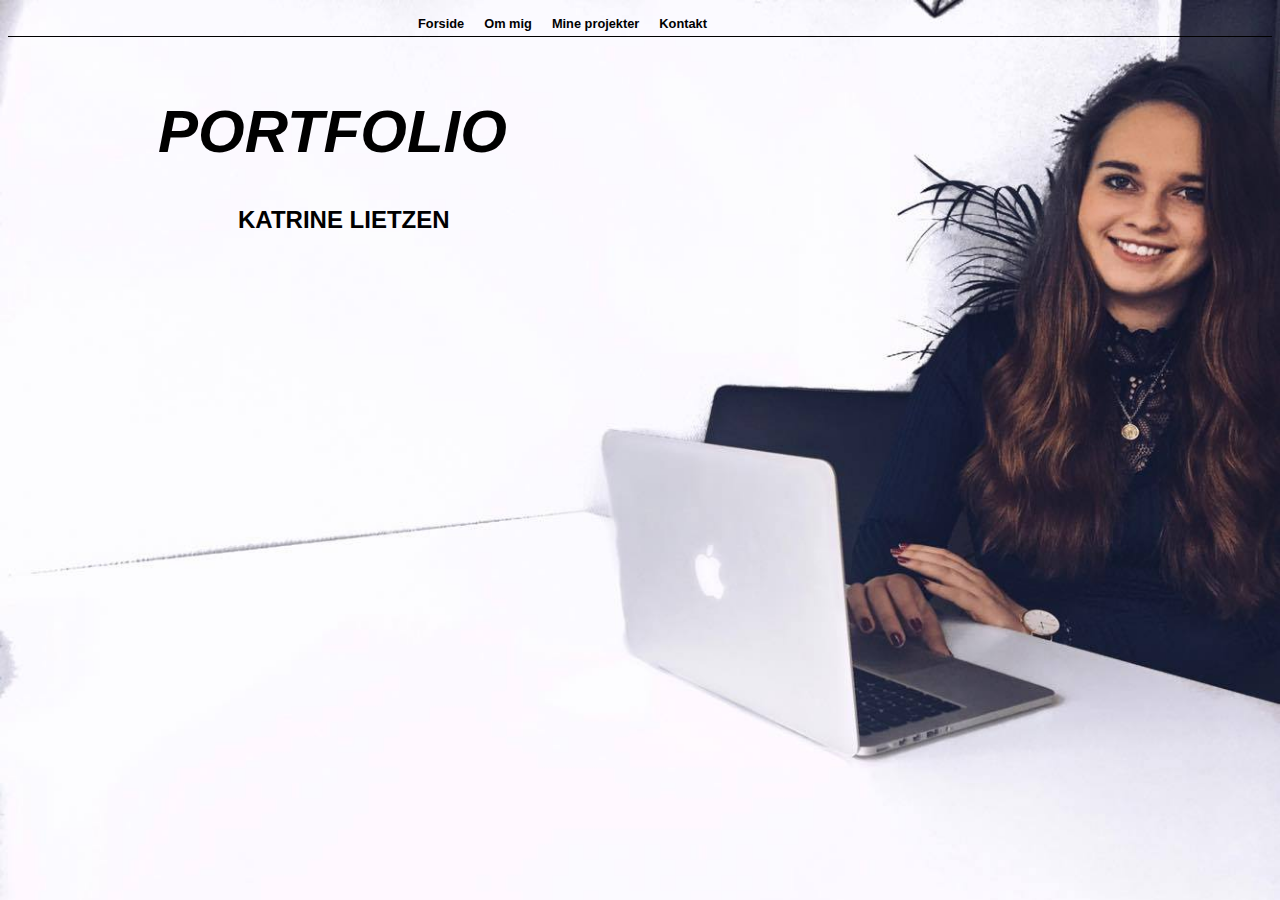
<file: index.html>
<!doctype html>
<html>
<head>
<meta charset="UTF-8">
<title>portfolio</title>
<link rel="stylesheet" href="nav-style.css">

<body>
       <style>
        /* selector - property - value */
        body {
            background-image: url(Portfolio_billede.jpg);
            background-repeat: no-repeat;
            /* background-position: 50% 400px; */
            background-size: cover; 
        }
        h1 {
            color:black;
            font-family: lora, verdana, sans-serif;
            font-style: italic;
            font-size: 60px;    
        }
	
        p {
            color:black;
            font-family: lora,verdana, serif;
            line-height: 140%;
            text-align: justify;
            width: 600px;
        }
        a {
            font-weight: normal;
            font-family: arial,sans-serif; 
            text-decoration: none;
            letter-spacing: normal;
        }
        a:link {color: black;}
        a:visited{color: black;}
        a:hover{
            color: black;
            text-decoration: underline;
        }
        a:active{color: black;
		   }
		
	}
    </style>
    <div>
      <ul id="navigation">
		<li><a href="#">Forside</a></li>
		<li><a href="minprofil.html">Om mig</a></li>
		<li><a href="projekter.html">Mine projekter</a></li>
		<li><a href="kontakt_mig.html">Kontakt</a></li>
      </ul>
    </div>
    
    <div>
    <h1>PORTFOLIO</h1>
    <h2> KATRINE LIETZEN</h2>
    </div>
</body>
</html>
</file>
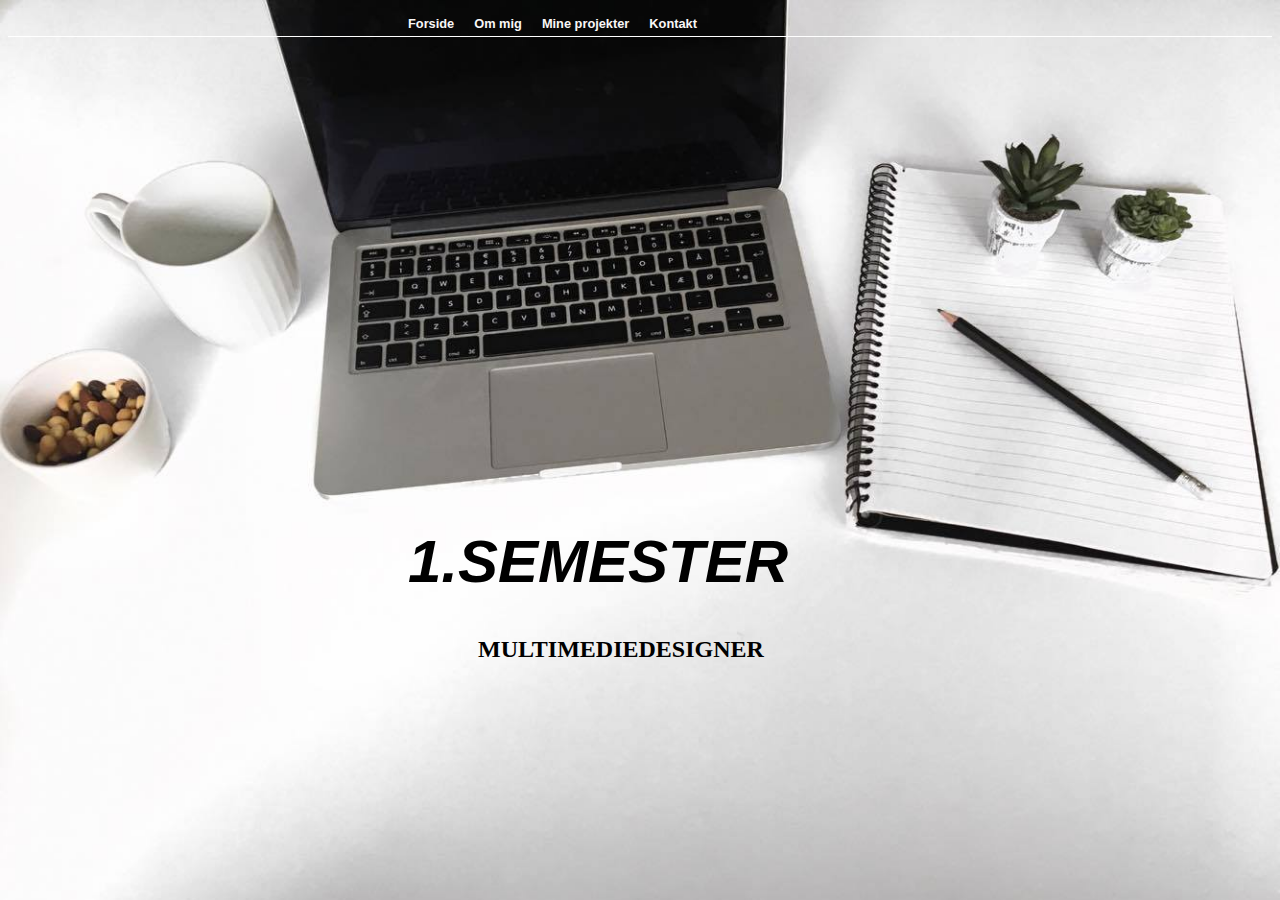
<file: projekter.html>
<!doctype html>
<html>
<head>
<meta charset="UTF-8">
<title>projekter.html</title>
<link rel="stylesheet" href="stylek.css">
</head>

<body>
      <style>
        /* selector - property - value */
        body {
            background-image: url(work.jpg);
            background-repeat: no-repeat;
            /* background-position: 50% 400px; */
            background-size: cover; 
        }
        h1 {
            color:black;
            font-family: lora, verdana, sans-serif;
            font-style: italic;
            font-size: 60px;    
        }
	
        p {
            color:black;
            font-family: lora,verdana, serif;
            line-height: 140%;
            text-align: justify;
            width: 600px;
        }
        a {
            font-weight: normal;
            font-family: arial,sans-serif; 
            text-decoration: none;
            letter-spacing: normal;
        }
        a:link {color: black;}
        a:visited{color: black;}
        a:hover{
            color: black;
            text-decoration: underline;
        }
        a:active{color: black;
		   }
		
    </style>
    <div>
      <ul id="navigation">
		<li><a href="index.html">Forside</a></li>
		<li><a href="minprofil.html">Om mig</a></li>
		<li><a href="index.html">Mine projekter</a></li>
		<li><a href="kontakt_mig.html">Kontakt</a></li>
      </ul>
    </div>
    
    <div>
    <h1>1.SEMESTER </h1>
    <h2> MULTIMEDIEDESIGNER</h2>
    </div>
</body>
</html>
</file>
<file: nav-style.css>
#navigation a:hover {
	border-bottom: 4px solid #black;
	padding-bottom: 2px;
	text-align: center;
}#navigation li {
	list-style: none;
	margin: 0;
	padding: 0;
	display: inline;
	font-family: verdana, arial, sans-serif;
	font-size: 0.8em;
	text-align: center;
}
#navigation a {
	text-decorations: none;
	font-weight: bold;
	float: left;
	margin: 0 10px 0 10px;
	color: #black;
	text-align: center;
}
#navigation a:hover {
	border-bottom: 4px solid #black;
	padding-bottom: 2px;
}@charset "UTF-8";
/* CSS Document */

#navigation {
	margin: center;
    padding: 0 0 20px 400px;
	border-bottom: 1px solid black;
	color: black;
	font-family: verdana, arial, sans-serif;
	display: center;
	text-align: center;
}
h1  {

	padding: 20px 0 0 150px; 
	font-family: verdana, sans-serif;
}

h2 {
	padding: 0 0 0 230px;
	font-family: verdana, sans-serif;
}
</file>
<file: stylek.css>
@charset "UTF-8";
/* CSS Document */

#navigation {
	margin: center;
    padding: 0 0 20px 400px;
	border-bottom: 1px solid white;
	color: black;
	font-family: verdana, arial, sans-serif;
}

#navigation a:hover {
	border-bottom: 4px solid #F6F3F3;
	padding-bottom: 2px;
}
#navigation li {
	list-style: none;
	margin: 20;
	display: inline;
	font-family: verdana, arial, sans-serif;
	font-size: 0.8em;
	text-align: center;
}
#navigation a {
	text-decorations: none;
	font-weight: bold;
	float: left;
	margin: 0 20px 0 0px;
	color: #F9F7F7;
	text-align: center;
	
}
h1{
	padding: 450px 400px 0;
	font-size: 20em;
}
h2 {
	padding: 0 470px;
}
</file>
